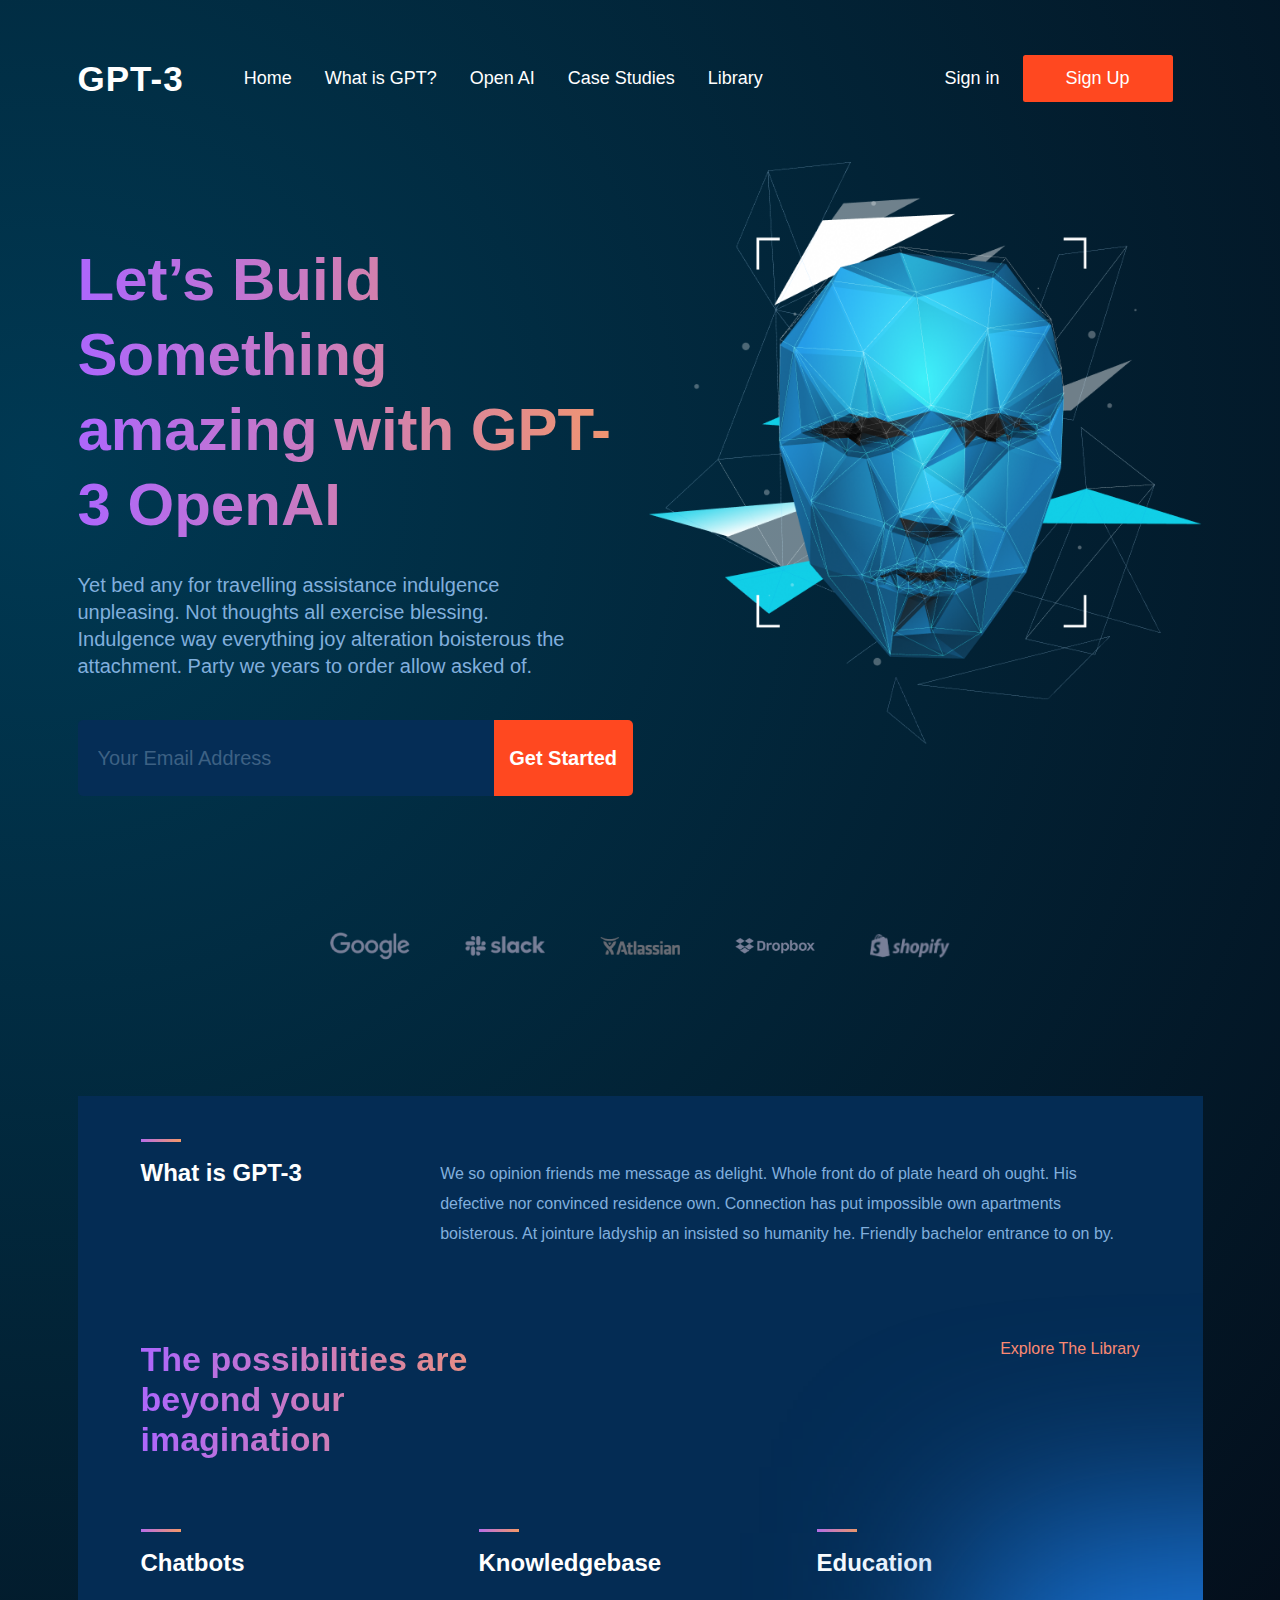
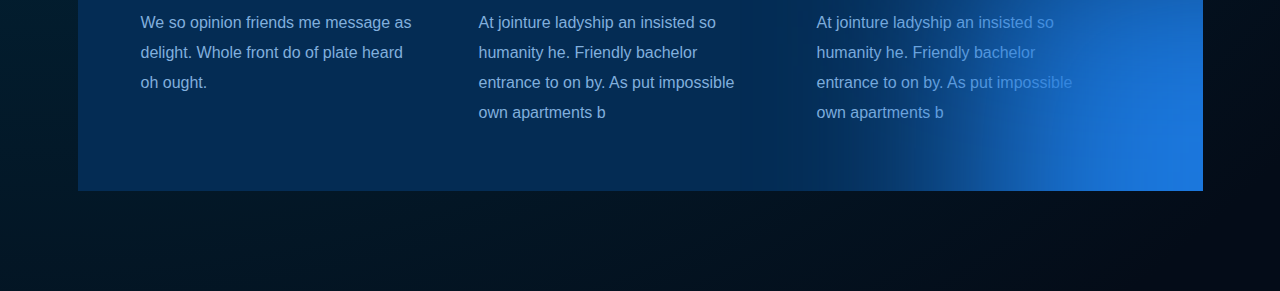
<file: index.html>
<!DOCTYPE html>
<html lang="en">
  <head>
    <meta charset="UTF-8" />
    <meta http-equiv="X-UA-Compatible" content="IE=edge" />
    <meta name="viewport" content="width=device-width, initial-scale=1.0" />
    <title>GPT-3</title>
    <link rel="stylesheet" href="assets/fram-works/bootstrap.min.css" />
    <link rel="stylesheet" href="assets/css/style.css" />
  </head>
  <body onload="loadingFunction()">



    <div class="pre_loader" id="pre_loader">
      <div class="fade-circle"></div> 
    </div>

    <header class="main_header_nav gradient__bg">
      <div class="container">
        <div class="row">
          <div class="col-12">
            <div class="main_navigation_menu d-flex">
              <div class="logo_section">
                <a href="">
                  <h1 class="logo">GPT-3</h1>
                </a>
              </div>
                <ul class="menu_items d-flex">
                  <li><a href="">Home</a></li>
                  <li><a href="">What is GPT?</a></li>
                  <li><a href="">Open AI</a></li>
                  <li><a href="">Case Studies</a></li>
                  <li><a href="">Library</a></li>
                </ul>
              <div class="signup_btns d-flex">
                <div class="sing_in">
                  <a href="">Sign in</a>
                </div>
                <div class="center_btn">
                  <a href="">
                    <div class="button_btn rounded">
                      <span class="arrow_right">Sign up</span>
                    </div>
                  </a>
                </div>
              </div>
              <div class="toggle-btn" onclick="toggleFunction()">
                <span></span>
                <span></span>
                <span></span>
            </div>
            </div>
          </div>
        </div>
        <div class="row banner_main_section mobile-container">
          <div class="col-lg-6">
            <div class="main_desp_section">
              <div class="main_head">
                <h1 class="main-heading">
                  Let’s Build Something amazing with GPT-3 OpenAI
                </h1>
              </div>
              <div class="content_area">
                <p class="desp">
                  Yet bed any for travelling assistance indulgence unpleasing.
                  Not thoughts all exercise blessing. Indulgence way everything
                  joy alteration boisterous the attachment. Party we years to
                  order allow asked of.
                </p>
              </div>
              <div class="mail_box">
                <form action="">
                  <div class="main_form d-flex">
                    <input type="mail" name="mail" id="mail" placeholder="Your Email Address" />
                    <div class="form_btn">
                        <button type="button" >Get Started</button>
                    </div>
                  </div>
                </form>
              </div>
            </div>
          </div>
          <div class="col-lg-6">
            <div class="banner_main_image">
              <div class="image_main">
                <img src="assets/images/Illustration.png" alt="" class="img-fluid"/ >
              </div>
            </div>
          </div>
        </div>
      </div>
    </header>

    <section class="icon_company_logo" >
      <div class="container mobile-container">
        <div class="row">
          <div class="col-12">
            <div class="main_company">
              <img src="assets/images/google.png" alt="" >
              <img src="assets/images/slack.png" alt="">
              <img src="assets/images/atlassian.png" alt="">
              <img src="assets/images/dropbox.png" alt="">
              <img src="assets/images/shopify.png" alt="">
            </div>
          </div>
        </div>
      </div>
    </section>

    <section class="possibilities_are_beyond">
      <div class="container mobile-container">
        <div class="row">
          <div class="col-12">
            <div class="main_possibilities_are_beyond">
              <div class="top_section">
                <div class="head_main d-flex">
                  <div class="head">
                    <h3>What is GPT-3</h3>
                  </div>
                  <div class="desp-2">
                    <p>
                      We so opinion friends me message as delight. Whole front do of plate heard oh ought.
                      His defective nor convinced residence own. Connection has put impossible own apartments
                      boisterous. At jointure ladyship an insisted so humanity he. Friendly bachelor entrance to on by.
                    </p>
                  </div>
                </div>
              </div>
              <div class="center_section d-flex">
                <div class="beyond_main_head ">
                  <h2 class="sub-heading">
                    The possibilities are beyond your imagination
                  </h2>
                </div>
                <div class="Explore_The_Library">
                  <h6>
                    Explore The Library
                  </h6>
                </div>
              </div>
              <div class="botto_section row ">
                <div class="col-md-4 ">
                  <div class="head_main">
                    <div class="head pb-5">
                      <h3>Chatbots</h3>
                    </div>
                    <div class="desp-2">
                      <p>
                        We so opinion friends me message as delight. Whole front do of plate heard oh ought. 
                      </p>
                    </div>
                  </div>
                </div>
                <div class="col-md-4">
                  <div class="head_main">
                    <div class="head pb-5">
                      <h3>Knowledgebase</h3>
                    </div>
                    <div class="desp-2">
                      <p>
                        At jointure ladyship an insisted so humanity he. Friendly bachelor entrance to on by. As put impossible own apartments b
                      </p>
                    </div>
                  </div>
                </div>
                <div class="col-md-4">
                  <div class="head_main">
                    <div class="head pb-5">
                      <h3>Education</h3>
                    </div>
                    <div class="desp-2">
                      <p>
                        At jointure ladyship an insisted so humanity he. Friendly bachelor entrance to on by. As put impossible own apartments b
                      </p>
                    </div>
                  </div>
                </div>
              </div>
            </div>
          </div>
        </div>
      </div>
    </section>









    <script src="https://code.jquery.com/jquery-3.6.3.min.js" integrity="sha256-pvPw+upLPUjgMXY0G+8O0xUf+/Im1MZjXxxgOcBQBXU=" crossorigin="anonymous"></script>

    <script src="assets/fram-works/bootstrap.bundle.min.js"></script>
    <script src="assets/js/main.js"></script>
  </body>
</html>
</file>
<file: assets/css/style.css>
@import url("https://fonts.googleapis.com/css2?family=Manrope:wght@400;500;600;700;800&display=swap");
/** Color Pallet **/
.main-heading {
  font-size: 6rem;
  font-weight: 700;
  line-height: 7.5rem;
  background: linear-gradient(89.97deg, #ae67fa 1.84%, #f49867 102.67%);
  -webkit-background-clip: text;
          background-clip: text;
  -webkit-text-fill-color: transparent;
}

.sub-heading {
  font-size: 3.4rem;
  font-weight: 700;
  line-height: 4rem;
  background: linear-gradient(89.97deg, #ae67fa 1.84%, #f49867 102.67%);
  -webkit-background-clip: text;
          background-clip: text;
  -webkit-text-fill-color: transparent;
}

.desp {
  font-size: 2rem;
  font-weight: 400;
  line-height: 2.7rem;
  margin-top: 3rem;
  color: #81afdd;
  max-width: 90%;
}

.desp-2 {
  font-size: 1.6rem;
  font-weight: 500;
  line-height: 3rem;
  color: #81afdd;
}

.button_btn {
  width: 150px;
  padding: 10px 0;
  display: inline-block;
  text-align: center;
  cursor: pointer;
  -webkit-transition: all 0.3s;
  transition: all 0.3s;
  margin: auto;
  font-size: 1.8rem;
  font-weight: 500;
  text-transform: capitalize;
  color: #ffffff;
  background-color: #ff4820;
  border-radius: 0.5rem;
}

.sing_in {
  margin-right: 2.3rem;
}
.sing_in a {
  font-size: 1.8rem;
  font-weight: 500;
  color: #ffffff;
}

.button_btn > span {
  display: inline-block;
  position: relative;
  -webkit-transition: -webkit-transform 0.3s;
  transition: -webkit-transform 0.3s;
  transition: transform 0.3s;
  transition: transform 0.3s, -webkit-transform 0.3s;
}

.rounded {
  border-radius: 0.25rem !important;
}

.arrow_right::after {
  background: url("https://www.spawoz.com/typo3conf/ext/framework_template/Resources/Public/img/right-new.svg") no-repeat;
  content: "";
  width: 37px;
  height: 33px;
  top: -2px;
  position: absolute;
  -webkit-transform: rotate(180deg);
          transform: rotate(180deg);
  opacity: 0;
}

.button_btn:hover > span {
  -webkit-transform: translate3d(-1em, 0, 0);
          transform: translate3d(-1em, 0, 0);
}

.button_btn:hover .arrow_right::after {
  opacity: 1;
}

html {
  /* 62.5% of 16px base font size is 10px */
  font-size: 62.5%;
  scroll-behavior: smooth;
}

@media (max-width: 768px) {
  html {
    font-size: 56.25%;
  }
}
@media (max-width: 576px) {
  html {
    font-size: 50%;
  }
}
body {
  margin: 0;
  padding: 0;
  position: relative;
  font-family: "Lexend", sans-serif;
  overflow-x: hidden;
  /* safari 5.1+,chrome 10+ */
  /* opera 11.10+ */
  /* ie 10+ */
  /* global 92%+ browsers support */
  background: radial-gradient(circle at 3% 25%, rgb(0, 57, 83) 0%, rgb(4, 12, 24) 95%);
  color: #ffffff;
}

a {
  text-decoration: none;
}

a:hover {
  text-decoration: none;
}

h1,
h2,
h3,
h4,
h5,
h6 {
  margin: 0;
  padding: 0;
}

section {
  max-width: 100vw;
}

p {
  margin: 0;
  padding: 0;
}

label {
  margin: 0;
  padding: 0;
}

button:focus {
  outline: none;
}

button, input {
  outline: none;
  border: none;
}

.btn:focus {
  outline: none;
  -webkit-box-shadow: none;
  box-shadow: none;
}

ul,
li {
  padding: 0;
  list-style: none;
  margin: 0px;
}

.pre_loader {
  width: 100vw;
  height: 100vh;
  display: -webkit-box;
  display: -ms-flexbox;
  display: flex;
  -webkit-box-align: center;
      -ms-flex-align: center;
          align-items: center;
  -webkit-box-pack: center;
      -ms-flex-pack: center;
          justify-content: center;
  position: fixed;
  background: radial-gradient(circle at 3% 25%, rgb(0, 57, 83) 0%, rgb(4, 12, 24) 95%);
  z-index: 9999;
}

.fade-circle {
  display: inline-block;
  margin: 2.4rem;
  outline: 0 none;
  border-radius: 100%;
  font-size: 1.2rem;
  width: 1em;
  height: 1em;
  -webkit-animation: fade-circle 1.5s infinite ease;
          animation: fade-circle 1.5s infinite ease;
}

@-webkit-keyframes fade-circle {
  0%, 100% {
    -webkit-box-shadow: 0em -2em 0em 0em white, 1.4em -1.4em 0em 0em rgba(255, 255, 255, 0), 2em 0em 0em 0em rgba(255, 255, 255, 0), 1.4em 1.4em 0em 0em rgba(255, 255, 255, 0), 0em 2em 0em 0em rgba(255, 255, 255, 0.2), -1.4em 1.4em 0em 0em rgba(255, 255, 255, 0.4), -2em 0em 0em 0em rgba(255, 255, 255, 0.6), -1.4em -1.4em 0em 0em rgba(255, 255, 255, 0.8);
            box-shadow: 0em -2em 0em 0em white, 1.4em -1.4em 0em 0em rgba(255, 255, 255, 0), 2em 0em 0em 0em rgba(255, 255, 255, 0), 1.4em 1.4em 0em 0em rgba(255, 255, 255, 0), 0em 2em 0em 0em rgba(255, 255, 255, 0.2), -1.4em 1.4em 0em 0em rgba(255, 255, 255, 0.4), -2em 0em 0em 0em rgba(255, 255, 255, 0.6), -1.4em -1.4em 0em 0em rgba(255, 255, 255, 0.8);
  }
  12.5% {
    -webkit-box-shadow: 0em -2em 0em 0em rgba(255, 255, 255, 0.8), 1.4em -1.4em 0em 0em white, 2em 0em 0em 0em rgba(255, 255, 255, 0), 1.4em 1.4em 0em 0em rgba(255, 255, 255, 0), 0em 2em 0em 0em rgba(255, 255, 255, 0), -1.4em 1.4em 0em 0em rgba(255, 255, 255, 0.2), -2em 0em 0em 0em rgba(255, 255, 255, 0.4), -1.4em -1.4em 0em 0em rgba(255, 255, 255, 0.6);
            box-shadow: 0em -2em 0em 0em rgba(255, 255, 255, 0.8), 1.4em -1.4em 0em 0em white, 2em 0em 0em 0em rgba(255, 255, 255, 0), 1.4em 1.4em 0em 0em rgba(255, 255, 255, 0), 0em 2em 0em 0em rgba(255, 255, 255, 0), -1.4em 1.4em 0em 0em rgba(255, 255, 255, 0.2), -2em 0em 0em 0em rgba(255, 255, 255, 0.4), -1.4em -1.4em 0em 0em rgba(255, 255, 255, 0.6);
  }
  25% {
    -webkit-box-shadow: 0em -2em 0em 0em rgba(255, 255, 255, 0.6), 1.4em -1.4em 0em 0em rgba(255, 255, 255, 0.8), 2em 0em 0em 0em white, 1.4em 1.4em 0em 0em rgba(255, 255, 255, 0), 0em 2em 0em 0em rgba(255, 255, 255, 0), -1.4em 1.4em 0em 0em rgba(255, 255, 255, 0), -2em 0em 0em 0em rgba(255, 255, 255, 0.2), -1.4em -1.4em 0em 0em rgba(255, 255, 255, 0.4);
            box-shadow: 0em -2em 0em 0em rgba(255, 255, 255, 0.6), 1.4em -1.4em 0em 0em rgba(255, 255, 255, 0.8), 2em 0em 0em 0em white, 1.4em 1.4em 0em 0em rgba(255, 255, 255, 0), 0em 2em 0em 0em rgba(255, 255, 255, 0), -1.4em 1.4em 0em 0em rgba(255, 255, 255, 0), -2em 0em 0em 0em rgba(255, 255, 255, 0.2), -1.4em -1.4em 0em 0em rgba(255, 255, 255, 0.4);
  }
  37.5% {
    -webkit-box-shadow: 0em -2em 0em 0em rgba(255, 255, 255, 0.4), 1.4em -1.4em 0em 0em rgba(255, 255, 255, 0.6), 2em 0em 0em 0em rgba(255, 255, 255, 0.8), 1.4em 1.4em 0em 0em white, 0em 2em 0em 0em rgba(255, 255, 255, 0), -1.4em 1.4em 0em 0em rgba(255, 255, 255, 0), -2em 0em 0em 0em rgba(255, 255, 255, 0), -1.4em -1.4em 0em 0em rgba(255, 255, 255, 0.2);
            box-shadow: 0em -2em 0em 0em rgba(255, 255, 255, 0.4), 1.4em -1.4em 0em 0em rgba(255, 255, 255, 0.6), 2em 0em 0em 0em rgba(255, 255, 255, 0.8), 1.4em 1.4em 0em 0em white, 0em 2em 0em 0em rgba(255, 255, 255, 0), -1.4em 1.4em 0em 0em rgba(255, 255, 255, 0), -2em 0em 0em 0em rgba(255, 255, 255, 0), -1.4em -1.4em 0em 0em rgba(255, 255, 255, 0.2);
  }
  50% {
    -webkit-box-shadow: 0em -2em 0em 0em rgba(255, 255, 255, 0.2), 1.4em -1.4em 0em 0em rgba(255, 255, 255, 0.4), 2em 0em 0em 0em rgba(255, 255, 255, 0.6), 1.4em 1.4em 0em 0em rgba(255, 255, 255, 0.8), 0em 2em 0em 0em white, -1.4em 1.4em 0em 0em rgba(255, 255, 255, 0), -2em 0em 0em 0em rgba(255, 255, 255, 0), -1.4em -1.4em 0em 0em rgba(255, 255, 255, 0);
            box-shadow: 0em -2em 0em 0em rgba(255, 255, 255, 0.2), 1.4em -1.4em 0em 0em rgba(255, 255, 255, 0.4), 2em 0em 0em 0em rgba(255, 255, 255, 0.6), 1.4em 1.4em 0em 0em rgba(255, 255, 255, 0.8), 0em 2em 0em 0em white, -1.4em 1.4em 0em 0em rgba(255, 255, 255, 0), -2em 0em 0em 0em rgba(255, 255, 255, 0), -1.4em -1.4em 0em 0em rgba(255, 255, 255, 0);
  }
  62.5% {
    -webkit-box-shadow: 0em -2em 0em 0em rgba(255, 255, 255, 0), 1.4em -1.4em 0em 0em rgba(255, 255, 255, 0.2), 2em 0em 0em 0em rgba(255, 255, 255, 0.4), 1.4em 1.4em 0em 0em rgba(255, 255, 255, 0.6), 0em 2em 0em 0em rgba(255, 255, 255, 0.8), -1.4em 1.4em 0em 0em white, -2em 0em 0em 0em rgba(255, 255, 255, 0), -1.4em -1.4em 0em 0em rgba(255, 255, 255, 0);
            box-shadow: 0em -2em 0em 0em rgba(255, 255, 255, 0), 1.4em -1.4em 0em 0em rgba(255, 255, 255, 0.2), 2em 0em 0em 0em rgba(255, 255, 255, 0.4), 1.4em 1.4em 0em 0em rgba(255, 255, 255, 0.6), 0em 2em 0em 0em rgba(255, 255, 255, 0.8), -1.4em 1.4em 0em 0em white, -2em 0em 0em 0em rgba(255, 255, 255, 0), -1.4em -1.4em 0em 0em rgba(255, 255, 255, 0);
  }
  75% {
    -webkit-box-shadow: 0em -2em 0em 0em rgba(255, 255, 255, 0), 1.4em -1.4em 0em 0em rgba(255, 255, 255, 0), 2em 0em 0em 0em rgba(255, 255, 255, 0.2), 1.4em 1.4em 0em 0em rgba(255, 255, 255, 0.4), 0em 2em 0em 0em rgba(255, 255, 255, 0.6), -1.4em 1.4em 0em 0em rgba(255, 255, 255, 0.8), -2em 0em 0em 0em white, -1.4em -1.4em 0em 0em rgba(255, 255, 255, 0);
            box-shadow: 0em -2em 0em 0em rgba(255, 255, 255, 0), 1.4em -1.4em 0em 0em rgba(255, 255, 255, 0), 2em 0em 0em 0em rgba(255, 255, 255, 0.2), 1.4em 1.4em 0em 0em rgba(255, 255, 255, 0.4), 0em 2em 0em 0em rgba(255, 255, 255, 0.6), -1.4em 1.4em 0em 0em rgba(255, 255, 255, 0.8), -2em 0em 0em 0em white, -1.4em -1.4em 0em 0em rgba(255, 255, 255, 0);
  }
  87.5% {
    -webkit-box-shadow: 0em -2em 0em 0em rgba(255, 255, 255, 0), 1.4em -1.4em 0em 0em rgba(255, 255, 255, 0), 2em 0em 0em 0em rgba(255, 255, 255, 0), 1.4em 1.4em 0em 0em rgba(255, 255, 255, 0.2), 0em 2em 0em 0em rgba(255, 255, 255, 0.4), -1.4em 1.4em 0em 0em rgba(255, 255, 255, 0.6), -2em 0em 0em 0em rgba(255, 255, 255, 0.8), -1.4em -1.4em 0em 0em white;
            box-shadow: 0em -2em 0em 0em rgba(255, 255, 255, 0), 1.4em -1.4em 0em 0em rgba(255, 255, 255, 0), 2em 0em 0em 0em rgba(255, 255, 255, 0), 1.4em 1.4em 0em 0em rgba(255, 255, 255, 0.2), 0em 2em 0em 0em rgba(255, 255, 255, 0.4), -1.4em 1.4em 0em 0em rgba(255, 255, 255, 0.6), -2em 0em 0em 0em rgba(255, 255, 255, 0.8), -1.4em -1.4em 0em 0em white;
  }
}

@keyframes fade-circle {
  0%, 100% {
    -webkit-box-shadow: 0em -2em 0em 0em white, 1.4em -1.4em 0em 0em rgba(255, 255, 255, 0), 2em 0em 0em 0em rgba(255, 255, 255, 0), 1.4em 1.4em 0em 0em rgba(255, 255, 255, 0), 0em 2em 0em 0em rgba(255, 255, 255, 0.2), -1.4em 1.4em 0em 0em rgba(255, 255, 255, 0.4), -2em 0em 0em 0em rgba(255, 255, 255, 0.6), -1.4em -1.4em 0em 0em rgba(255, 255, 255, 0.8);
            box-shadow: 0em -2em 0em 0em white, 1.4em -1.4em 0em 0em rgba(255, 255, 255, 0), 2em 0em 0em 0em rgba(255, 255, 255, 0), 1.4em 1.4em 0em 0em rgba(255, 255, 255, 0), 0em 2em 0em 0em rgba(255, 255, 255, 0.2), -1.4em 1.4em 0em 0em rgba(255, 255, 255, 0.4), -2em 0em 0em 0em rgba(255, 255, 255, 0.6), -1.4em -1.4em 0em 0em rgba(255, 255, 255, 0.8);
  }
  12.5% {
    -webkit-box-shadow: 0em -2em 0em 0em rgba(255, 255, 255, 0.8), 1.4em -1.4em 0em 0em white, 2em 0em 0em 0em rgba(255, 255, 255, 0), 1.4em 1.4em 0em 0em rgba(255, 255, 255, 0), 0em 2em 0em 0em rgba(255, 255, 255, 0), -1.4em 1.4em 0em 0em rgba(255, 255, 255, 0.2), -2em 0em 0em 0em rgba(255, 255, 255, 0.4), -1.4em -1.4em 0em 0em rgba(255, 255, 255, 0.6);
            box-shadow: 0em -2em 0em 0em rgba(255, 255, 255, 0.8), 1.4em -1.4em 0em 0em white, 2em 0em 0em 0em rgba(255, 255, 255, 0), 1.4em 1.4em 0em 0em rgba(255, 255, 255, 0), 0em 2em 0em 0em rgba(255, 255, 255, 0), -1.4em 1.4em 0em 0em rgba(255, 255, 255, 0.2), -2em 0em 0em 0em rgba(255, 255, 255, 0.4), -1.4em -1.4em 0em 0em rgba(255, 255, 255, 0.6);
  }
  25% {
    -webkit-box-shadow: 0em -2em 0em 0em rgba(255, 255, 255, 0.6), 1.4em -1.4em 0em 0em rgba(255, 255, 255, 0.8), 2em 0em 0em 0em white, 1.4em 1.4em 0em 0em rgba(255, 255, 255, 0), 0em 2em 0em 0em rgba(255, 255, 255, 0), -1.4em 1.4em 0em 0em rgba(255, 255, 255, 0), -2em 0em 0em 0em rgba(255, 255, 255, 0.2), -1.4em -1.4em 0em 0em rgba(255, 255, 255, 0.4);
            box-shadow: 0em -2em 0em 0em rgba(255, 255, 255, 0.6), 1.4em -1.4em 0em 0em rgba(255, 255, 255, 0.8), 2em 0em 0em 0em white, 1.4em 1.4em 0em 0em rgba(255, 255, 255, 0), 0em 2em 0em 0em rgba(255, 255, 255, 0), -1.4em 1.4em 0em 0em rgba(255, 255, 255, 0), -2em 0em 0em 0em rgba(255, 255, 255, 0.2), -1.4em -1.4em 0em 0em rgba(255, 255, 255, 0.4);
  }
  37.5% {
    -webkit-box-shadow: 0em -2em 0em 0em rgba(255, 255, 255, 0.4), 1.4em -1.4em 0em 0em rgba(255, 255, 255, 0.6), 2em 0em 0em 0em rgba(255, 255, 255, 0.8), 1.4em 1.4em 0em 0em white, 0em 2em 0em 0em rgba(255, 255, 255, 0), -1.4em 1.4em 0em 0em rgba(255, 255, 255, 0), -2em 0em 0em 0em rgba(255, 255, 255, 0), -1.4em -1.4em 0em 0em rgba(255, 255, 255, 0.2);
            box-shadow: 0em -2em 0em 0em rgba(255, 255, 255, 0.4), 1.4em -1.4em 0em 0em rgba(255, 255, 255, 0.6), 2em 0em 0em 0em rgba(255, 255, 255, 0.8), 1.4em 1.4em 0em 0em white, 0em 2em 0em 0em rgba(255, 255, 255, 0), -1.4em 1.4em 0em 0em rgba(255, 255, 255, 0), -2em 0em 0em 0em rgba(255, 255, 255, 0), -1.4em -1.4em 0em 0em rgba(255, 255, 255, 0.2);
  }
  50% {
    -webkit-box-shadow: 0em -2em 0em 0em rgba(255, 255, 255, 0.2), 1.4em -1.4em 0em 0em rgba(255, 255, 255, 0.4), 2em 0em 0em 0em rgba(255, 255, 255, 0.6), 1.4em 1.4em 0em 0em rgba(255, 255, 255, 0.8), 0em 2em 0em 0em white, -1.4em 1.4em 0em 0em rgba(255, 255, 255, 0), -2em 0em 0em 0em rgba(255, 255, 255, 0), -1.4em -1.4em 0em 0em rgba(255, 255, 255, 0);
            box-shadow: 0em -2em 0em 0em rgba(255, 255, 255, 0.2), 1.4em -1.4em 0em 0em rgba(255, 255, 255, 0.4), 2em 0em 0em 0em rgba(255, 255, 255, 0.6), 1.4em 1.4em 0em 0em rgba(255, 255, 255, 0.8), 0em 2em 0em 0em white, -1.4em 1.4em 0em 0em rgba(255, 255, 255, 0), -2em 0em 0em 0em rgba(255, 255, 255, 0), -1.4em -1.4em 0em 0em rgba(255, 255, 255, 0);
  }
  62.5% {
    -webkit-box-shadow: 0em -2em 0em 0em rgba(255, 255, 255, 0), 1.4em -1.4em 0em 0em rgba(255, 255, 255, 0.2), 2em 0em 0em 0em rgba(255, 255, 255, 0.4), 1.4em 1.4em 0em 0em rgba(255, 255, 255, 0.6), 0em 2em 0em 0em rgba(255, 255, 255, 0.8), -1.4em 1.4em 0em 0em white, -2em 0em 0em 0em rgba(255, 255, 255, 0), -1.4em -1.4em 0em 0em rgba(255, 255, 255, 0);
            box-shadow: 0em -2em 0em 0em rgba(255, 255, 255, 0), 1.4em -1.4em 0em 0em rgba(255, 255, 255, 0.2), 2em 0em 0em 0em rgba(255, 255, 255, 0.4), 1.4em 1.4em 0em 0em rgba(255, 255, 255, 0.6), 0em 2em 0em 0em rgba(255, 255, 255, 0.8), -1.4em 1.4em 0em 0em white, -2em 0em 0em 0em rgba(255, 255, 255, 0), -1.4em -1.4em 0em 0em rgba(255, 255, 255, 0);
  }
  75% {
    -webkit-box-shadow: 0em -2em 0em 0em rgba(255, 255, 255, 0), 1.4em -1.4em 0em 0em rgba(255, 255, 255, 0), 2em 0em 0em 0em rgba(255, 255, 255, 0.2), 1.4em 1.4em 0em 0em rgba(255, 255, 255, 0.4), 0em 2em 0em 0em rgba(255, 255, 255, 0.6), -1.4em 1.4em 0em 0em rgba(255, 255, 255, 0.8), -2em 0em 0em 0em white, -1.4em -1.4em 0em 0em rgba(255, 255, 255, 0);
            box-shadow: 0em -2em 0em 0em rgba(255, 255, 255, 0), 1.4em -1.4em 0em 0em rgba(255, 255, 255, 0), 2em 0em 0em 0em rgba(255, 255, 255, 0.2), 1.4em 1.4em 0em 0em rgba(255, 255, 255, 0.4), 0em 2em 0em 0em rgba(255, 255, 255, 0.6), -1.4em 1.4em 0em 0em rgba(255, 255, 255, 0.8), -2em 0em 0em 0em white, -1.4em -1.4em 0em 0em rgba(255, 255, 255, 0);
  }
  87.5% {
    -webkit-box-shadow: 0em -2em 0em 0em rgba(255, 255, 255, 0), 1.4em -1.4em 0em 0em rgba(255, 255, 255, 0), 2em 0em 0em 0em rgba(255, 255, 255, 0), 1.4em 1.4em 0em 0em rgba(255, 255, 255, 0.2), 0em 2em 0em 0em rgba(255, 255, 255, 0.4), -1.4em 1.4em 0em 0em rgba(255, 255, 255, 0.6), -2em 0em 0em 0em rgba(255, 255, 255, 0.8), -1.4em -1.4em 0em 0em white;
            box-shadow: 0em -2em 0em 0em rgba(255, 255, 255, 0), 1.4em -1.4em 0em 0em rgba(255, 255, 255, 0), 2em 0em 0em 0em rgba(255, 255, 255, 0), 1.4em 1.4em 0em 0em rgba(255, 255, 255, 0.2), 0em 2em 0em 0em rgba(255, 255, 255, 0.4), -1.4em 1.4em 0em 0em rgba(255, 255, 255, 0.6), -2em 0em 0em 0em rgba(255, 255, 255, 0.8), -1.4em -1.4em 0em 0em white;
  }
}
/**
*******************************************************************************************************
***********************************************HEADER CSS**********************************************
*******************************************************************************************************
**/
.main_header_nav {
  padding-top: 5.5rem;
  padding-bottom: 10rem;
}
.main_header_nav .main_navigation_menu {
  -webkit-box-align: center;
      -ms-flex-align: center;
          align-items: center;
}
.main_header_nav .main_navigation_menu .logo_section .logo {
  font-size: 3.5rem;
  font-weight: 700;
  letter-spacing: 1px;
  color: #ffffff;
}
.main_header_nav .main_navigation_menu .menu_items {
  margin-left: 6rem;
}
.main_header_nav .main_navigation_menu .menu_items li {
  padding-right: 3.3rem;
  -webkit-transition: all 0.4s ease;
  transition: all 0.4s ease;
}
.main_header_nav .main_navigation_menu .menu_items li a {
  font-size: 1.8rem;
  color: #fff;
  display: inline-block;
}
.main_header_nav .main_navigation_menu .menu_items li:hover {
  -webkit-transform: translateY(-25%);
          transform: translateY(-25%);
}
.main_header_nav .main_navigation_menu .signup_btns {
  margin-left: auto;
  -webkit-box-align: center;
      -ms-flex-align: center;
          align-items: center;
  margin-right: 3rem;
}
.main_header_nav .main_navigation_menu .toggle-btn {
  margin-left: auto;
  width: 3.5rem;
  height: 2.4rem;
  -webkit-box-orient: vertical;
  -webkit-box-direction: normal;
      -ms-flex-direction: column;
          flex-direction: column;
  -webkit-box-pack: justify;
      -ms-flex-pack: justify;
          justify-content: space-between;
  position: relative;
  display: none;
  z-index: 999;
  cursor: pointer;
}
@media (max-width: 991.98px) {
  .main_header_nav .main_navigation_menu .toggle-btn {
    display: -webkit-box;
    display: -ms-flexbox;
    display: flex;
    margin-right: 2rem;
  }
  .main_header_nav .main_navigation_menu .toggle-btn.animation {
    -webkit-transition: all 0.1s ease;
    transition: all 0.1s ease;
  }
  .main_header_nav .main_navigation_menu .toggle-btn.animation span {
    top: 50%;
  }
  .main_header_nav .main_navigation_menu .toggle-btn.animation span:nth-child(2) {
    width: 100%;
    opacity: 0;
  }
  .main_header_nav .main_navigation_menu .toggle-btn.animation span:first-child {
    position: absolute;
    -webkit-transform: rotate(-45deg);
            transform: rotate(-45deg);
  }
  .main_header_nav .main_navigation_menu .toggle-btn.animation span:last-child {
    position: absolute;
    -webkit-transform: rotate(45deg);
            transform: rotate(45deg);
  }
}
.main_header_nav .main_navigation_menu .toggle-btn span {
  width: 100%;
  height: 16.6666666667%;
  background-color: rgba(255, 255, 255, 0.8);
  border-radius: 1rem;
  -webkit-transition: all 0.5s ease;
  transition: all 0.5s ease;
}

@media only screen and (max-width: 991.98px) {
  .menu_items {
    -webkit-box-align: center;
        -ms-flex-align: center;
            align-items: center;
    -webkit-box-pack: center;
        -ms-flex-pack: center;
            justify-content: center;
    margin-left: 0 !important;
    position: fixed;
    background: radial-gradient(circle at 3% 25%, rgb(0, 40, 83) 0%, rgb(4, 12, 24) 95%);
    -webkit-box-orient: vertical;
    -webkit-box-direction: normal;
        -ms-flex-direction: column;
            flex-direction: column;
    width: 50px;
    top: 0;
    height: 50px;
    z-index: 99;
    right: 0;
    border-radius: 0 0 0 100%;
    overflow: hidden;
    -webkit-transition: all 0.5s ease-out;
    transition: all 0.5s ease-out;
    visibility: hidden;
    -webkit-box-shadow: 0 0 80px 5px rgb(95, 101, 134);
            box-shadow: 0 0 80px 5px rgb(95, 101, 134);
  }
  .menu_items li {
    margin-top: 2rem;
    padding-right: 0 !important;
    opacity: 0;
  }
  .menu_items.show_menu {
    height: 100vh;
    overflow: auto;
    width: 100vw;
    border-radius: 0;
    visibility: visible;
  }
  .menu_items.show_menu li {
    opacity: 1;
  }
  .signup_btns {
    display: none !important;
  }
  .banner_main_image {
    margin-top: 8rem;
  }
}
@media only screen and (max-width: 575.98px) {
  .mobile-container {
    max-width: 97%;
    margin: auto;
  }
}
.banner_main_section {
  margin-top: 6rem;
}
.banner_main_section .main_desp_section {
  margin-top: 8rem;
}
.banner_main_section .main_desp_section .mail_box {
  margin-top: 4rem;
}
.banner_main_section .main_desp_section .mail_box input {
  padding: 2.3rem 1rem 2.3rem 2rem;
  -webkit-box-flex: 0;
      -ms-flex: 0 0 75%;
          flex: 0 0 75%;
  font-size: 2rem;
  font-weight: 400;
  background-color: #052d56;
  border-radius: 5px 0px 0px 5px;
  color: #3d6184;
}
.banner_main_section .main_desp_section .mail_box input::-webkit-input-placeholder {
  color: #3d6184;
}
.banner_main_section .main_desp_section .mail_box input::-moz-placeholder {
  color: #3d6184;
}
.banner_main_section .main_desp_section .mail_box input:-ms-input-placeholder {
  color: #3d6184;
}
.banner_main_section .main_desp_section .mail_box input::-ms-input-placeholder {
  color: #3d6184;
}
.banner_main_section .main_desp_section .mail_box input::placeholder {
  color: #3d6184;
}
.banner_main_section .main_desp_section .mail_box .form_btn {
  -webkit-box-flex: 0;
      -ms-flex: 0 0 25%;
          flex: 0 0 25%;
}
.banner_main_section .main_desp_section .mail_box .form_btn button {
  font-size: 2rem;
  font-weight: 600;
  height: 100%;
  width: 100%;
  background-color: #ff4820;
  color: #ffffff;
  border-radius: 0px 5px 5px 0px;
}

.icon_company_logo .main_company {
  width: 60%;
  margin: 2rem auto 2rem auto;
  display: -webkit-box;
  display: -ms-flexbox;
  display: flex;
  -ms-flex-pack: distribute;
      justify-content: space-around;
}
.icon_company_logo .main_company img {
  width: 80px;
  height: 60px;
  -o-object-fit: contain;
     object-fit: contain;
}

.possibilities_are_beyond {
  margin: 10rem 0;
}
.possibilities_are_beyond .main_possibilities_are_beyond {
  background-color: #042C54;
  padding: 6.3rem;
  overflow: hidden;
  position: relative;
}
.possibilities_are_beyond .main_possibilities_are_beyond .head_main .head {
  -webkit-box-flex: 0;
      -ms-flex: 0 0 30%;
          flex: 0 0 30%;
  position: relative;
}
.possibilities_are_beyond .main_possibilities_are_beyond .head_main .head h3 {
  color: #ffffff;
  font-size: 2.4rem;
  font-weight: 600;
}
.possibilities_are_beyond .main_possibilities_are_beyond .head_main .head::before {
  position: absolute;
  content: "";
  top: -2rem;
  left: 0;
  width: 4rem;
  height: 0.3rem;
  background: linear-gradient(103.22deg, #AE67FA -13.86%, #F49867 99.55%), #FFFFFF;
}
.possibilities_are_beyond .main_possibilities_are_beyond .head_main .desp-2 {
  -webkit-box-flex: 0;
      -ms-flex: 0 0 70%;
          flex: 0 0 70%;
}
.possibilities_are_beyond .main_possibilities_are_beyond .center_section {
  padding: 9rem 0;
}
.possibilities_are_beyond .main_possibilities_are_beyond .center_section .beyond_main_head {
  -webkit-box-flex: 0;
      -ms-flex: 0 0 40%;
          flex: 0 0 40%;
}
.possibilities_are_beyond .main_possibilities_are_beyond .center_section .Explore_The_Library {
  -webkit-box-flex: 0;
      -ms-flex: 0 0 60%;
          flex: 0 0 60%;
}
.possibilities_are_beyond .main_possibilities_are_beyond .center_section .Explore_The_Library h6 {
  font-size: 1.6rem;
  font-weight: 500;
  text-align: right;
  color: #FF8A71;
}
.possibilities_are_beyond .main_possibilities_are_beyond .botto_section .desp-2 p {
  max-width: 85%;
}
.possibilities_are_beyond .main_possibilities_are_beyond::after {
  content: "";
  position: absolute;
  width: 623px;
  height: 558px;
  right: -40rem;
  bottom: -30rem;
  background: #1B78DE;
  -webkit-filter: blur(100px);
          filter: blur(100px);
}
</file>
